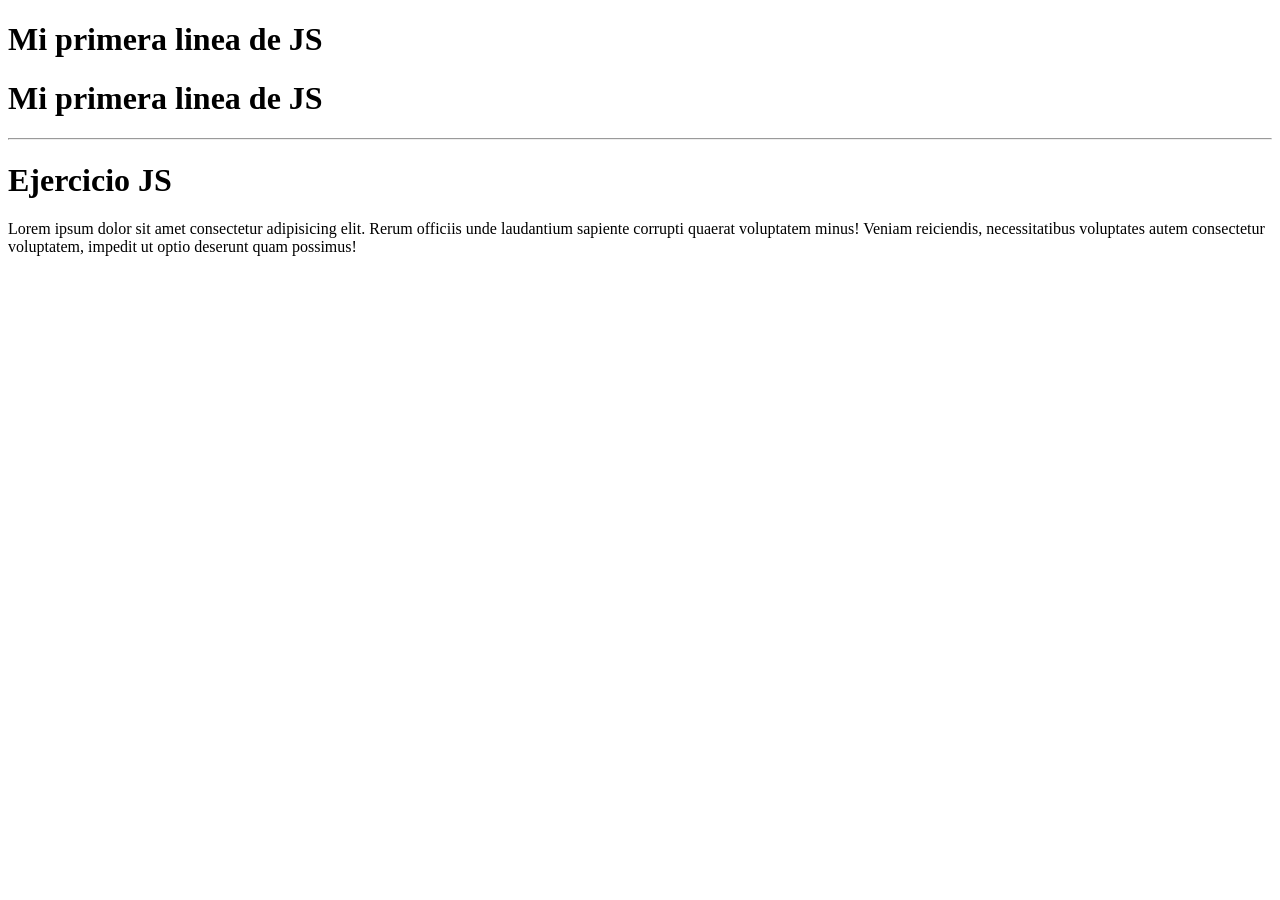
<file: javascript/index.html>
<!DOCTYPE html>
<html>
    <head>
        <meta charset="UTF-8">
        <meta name="viewport" content="width=device-width, initial-scale=1.0">
        <title>Ejercicio n1</title>
        <script>
            alert("Mi primera linea de JS"); /**Mensaje de alerta en pantalla**/
            document.write("<h1>Mi primera linea de JS</h1>"); /**Sirve para escribir en la página**/
            console.log("Usuario conectado");
        </script>
        <script src="js/script.js"></script><!--Llamar a archivo js desde html-->
    </head>
        <h1>Ejercicio JS</h1>
        <p>Lorem ipsum dolor sit amet consectetur adipisicing elit. 
            Rerum officiis unde laudantium sapiente
            corrupti quaerat voluptatem minus! Veniam reiciendis, 
            necessitatibus voluptates autem consectetur voluptatem, 
            impedit ut optio deserunt quam possimus!
        </p>
    <body>

    </body>
</html>
</file>
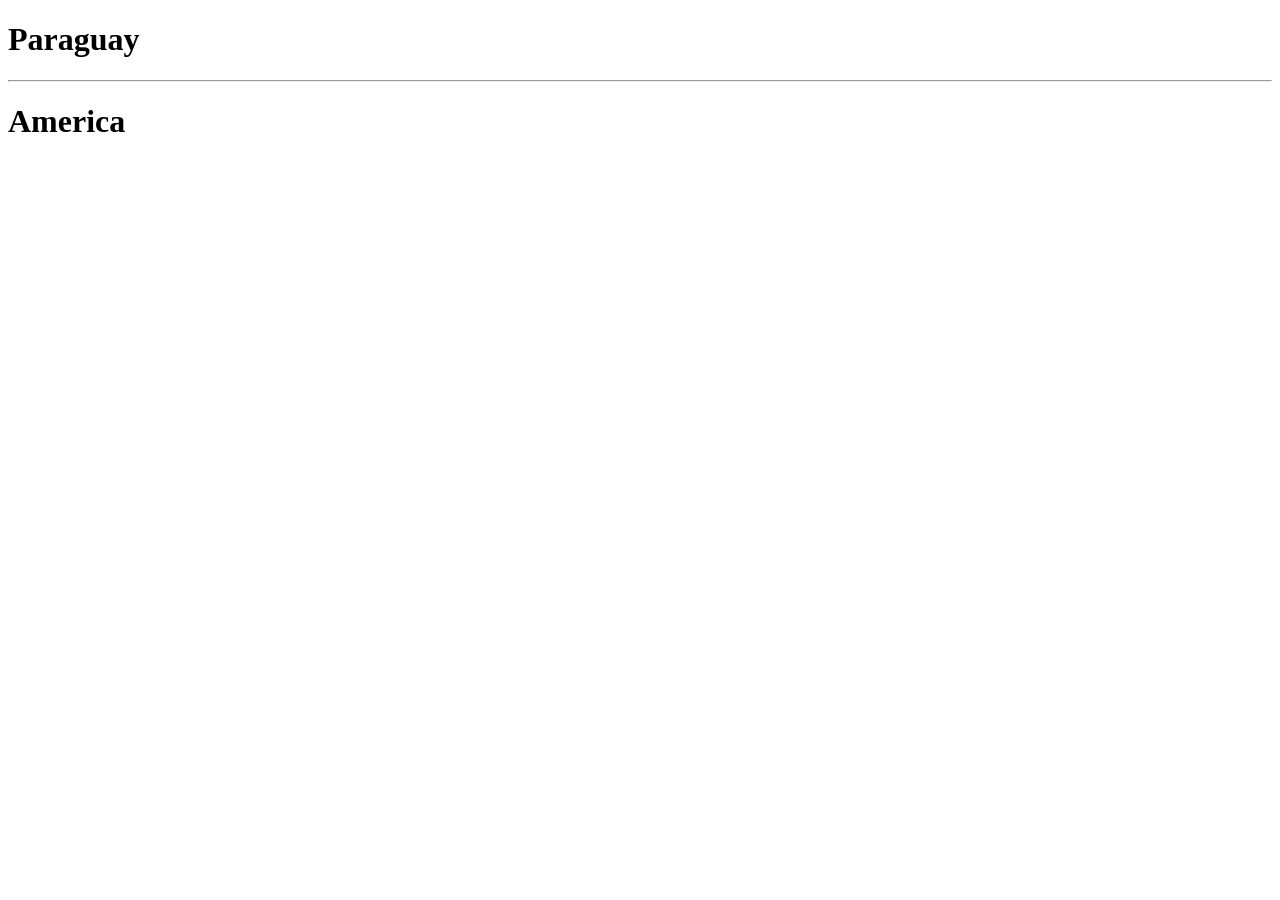
<file: javascript/variables/index.html>
<!DOCTYPE html>
<html lang="en">
    <head>
        <meta charset="UTF-8">
        <meta name="viewport" content="width=device-width, initial-scale=1.0">
        <title>Document</title>
        <script src="js/variables.js"></script>
    </head>

</html>
</file>
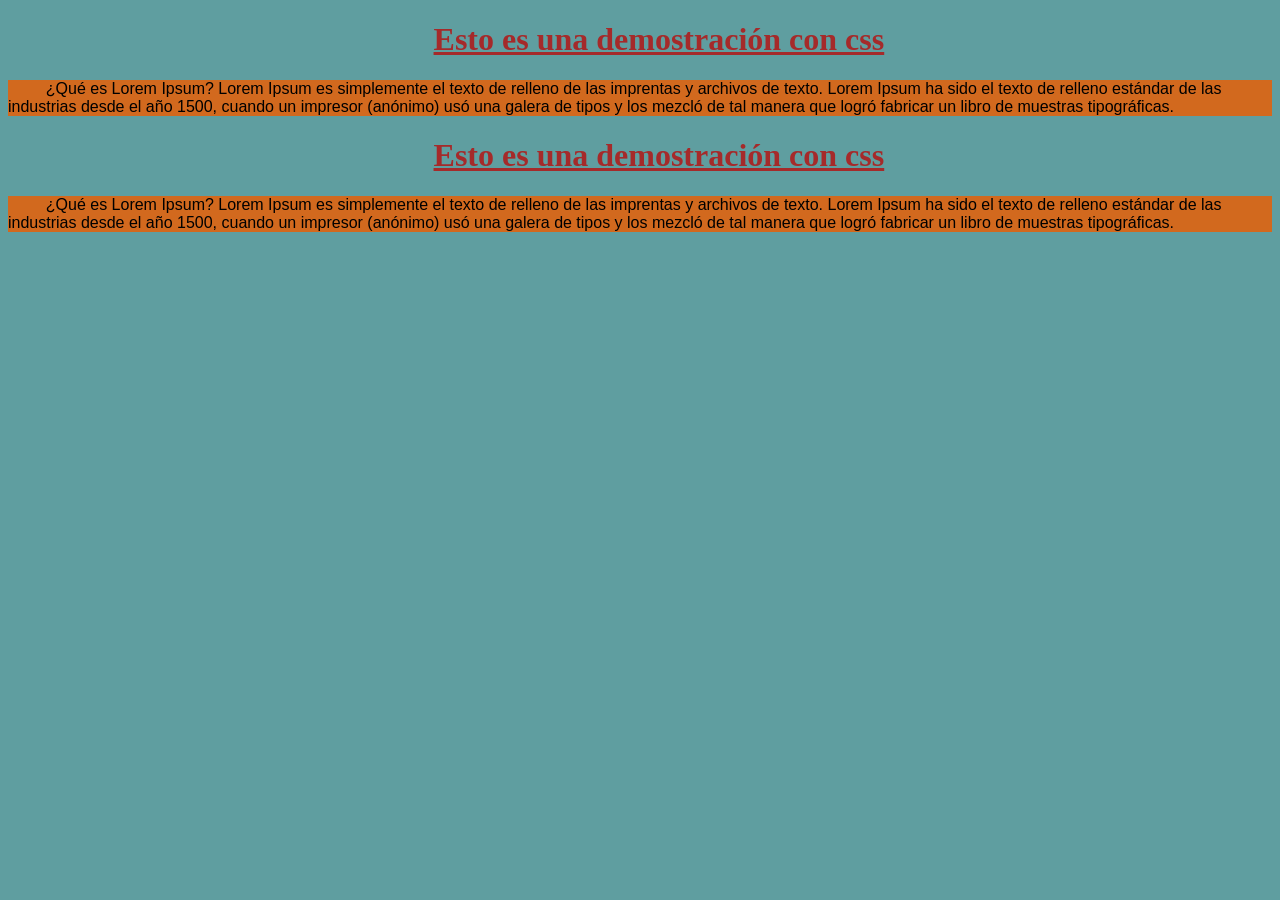
<file: css/0.html>
<!DOCTYPE html>
<html>
    <head>
        <meta charset="UTF-8"> 
        <title>Mi primer archivo con css</title>
        <style>
            body{
                background-color: cadetblue;
                color: brown;
                text-indent: 1cm;
            }
            h1{
                text-decoration: underline;
                text-align: center;
            }
            p{
                font-family: 'Franklin Gothic Medium', 'Arial Narrow', Arial, sans-serif;
                color: black;
                background-color: chocolate;
            }
        </style>
    </head>
    <body>
        <h1>Esto es una demostración con css </h1>
        <p>
            ¿Qué es Lorem Ipsum?
        Lorem Ipsum es simplemente el texto de relleno de las imprentas y archivos de texto. 
        Lorem Ipsum ha sido el texto de relleno estándar de las industrias desde el año 1500, 
        cuando un impresor (anónimo) usó una galera de tipos y los mezcló de tal manera 
        que logró fabricar un libro de muestras tipográficas.        
        </p>
        <h1>Esto es una demostración con css </h1>
        <p>
            ¿Qué es Lorem Ipsum?
        Lorem Ipsum es simplemente el texto de relleno de las imprentas y archivos de texto. 
        Lorem Ipsum ha sido el texto de relleno estándar de las industrias desde el año 1500, 
        cuando un impresor (anónimo) usó una galera de tipos y los mezcló de tal manera 
        que logró fabricar un libro de muestras tipográficas.        
        </p>
    </body>
</html>
</file>
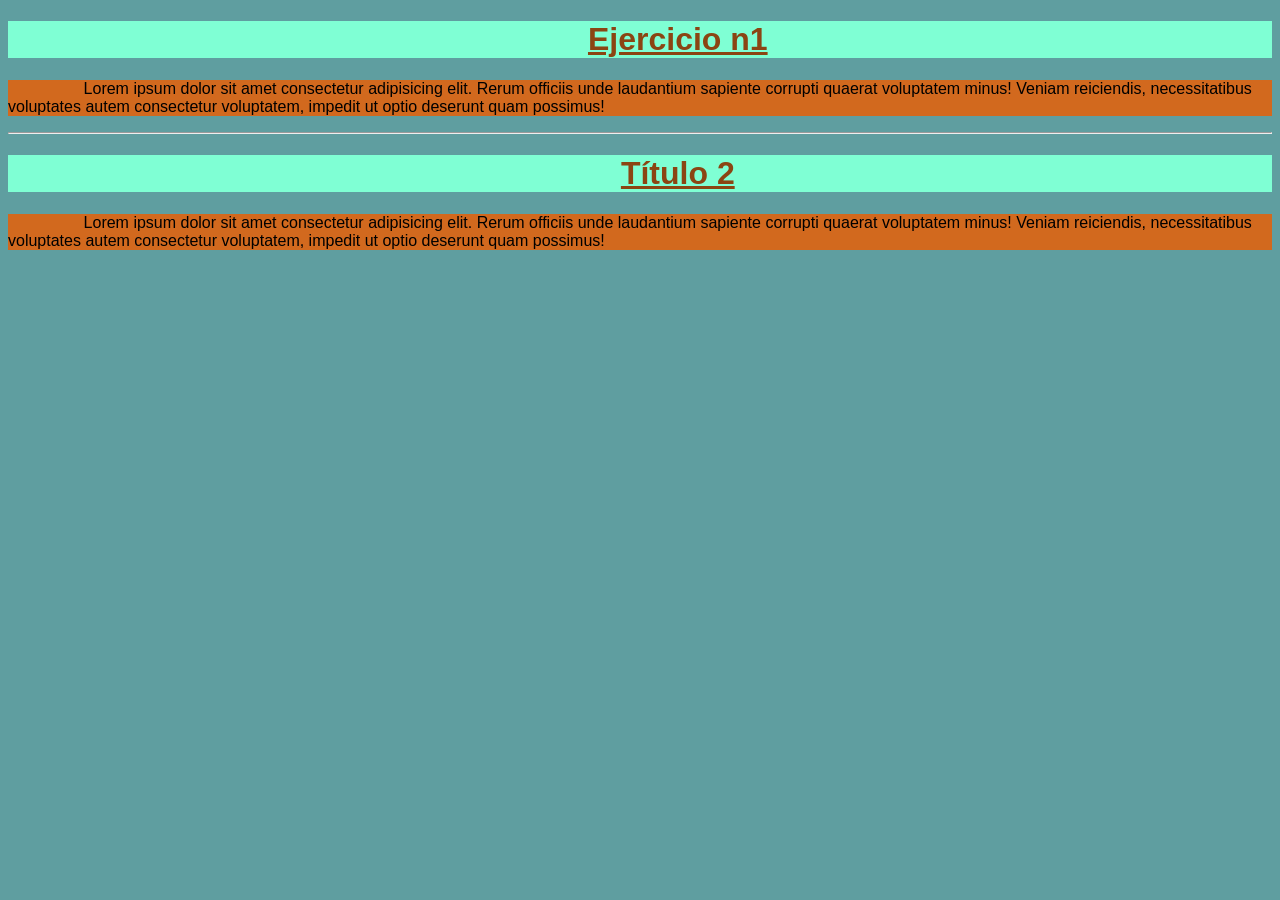
<file: css/1.html>
<!DOCTYPE html>
<html>
    <head>
        <meta charset="UTF-8">
        <meta name="viewport" content="width=device-width, initial-scale=1.0">
        <title>Ejercicio n1</title>
        <link rel="stylesheet" href="css/1.css">
        <style>
            body{
                background-color: cadetblue;
                color: brown;
                text-indent: 2cm;

            }
            h1{
                text-decoration: underline;
                text-align: center;
            }
            p{
                font-family: 'Franklin Gothic Medium', 'Arial Narrow', Arial, sans-serif;
                color: black;
                background-color: chocolate;
            }
        </style>
    </head>
        <h1>Ejercicio n1</h1>
        <p>Lorem ipsum dolor sit amet consectetur adipisicing elit. 
            Rerum officiis unde laudantium sapiente
            corrupti quaerat voluptatem minus! Veniam reiciendis, 
            necessitatibus voluptates autem consectetur voluptatem, 
            impedit ut optio deserunt quam possimus!
        </p>
        <hr>
        <h1>Título 2</h1>
        <p>Lorem ipsum dolor sit amet consectetur adipisicing elit. 
            Rerum officiis unde laudantium sapiente
            corrupti quaerat voluptatem minus! Veniam reiciendis, 
            necessitatibus voluptates autem consectetur voluptatem, 
            impedit ut optio deserunt quam possimus!
        </p>
    <body>

    </body>
</html>
</file>
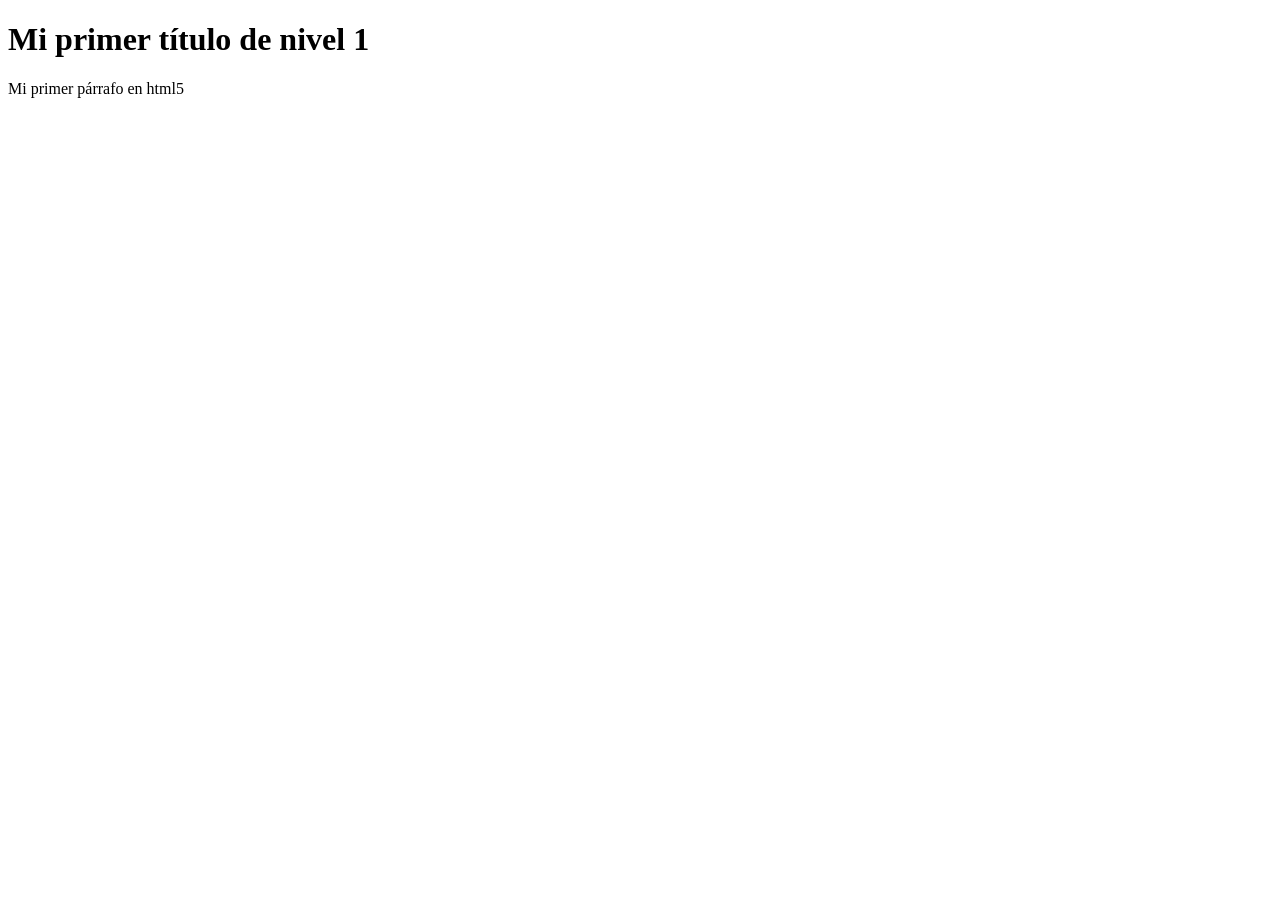
<file: html/0.html>
<!DOCTYPE html>
<html>
    <head>
        <meta charset="UTF-8">
        <title>Mi primera página en html </title>
    </head>
    <body>
        <h1>Mi primer título de nivel 1</h1>
        <p>Mi primer párrafo en html5</p>
    </body>
</html>
</file>
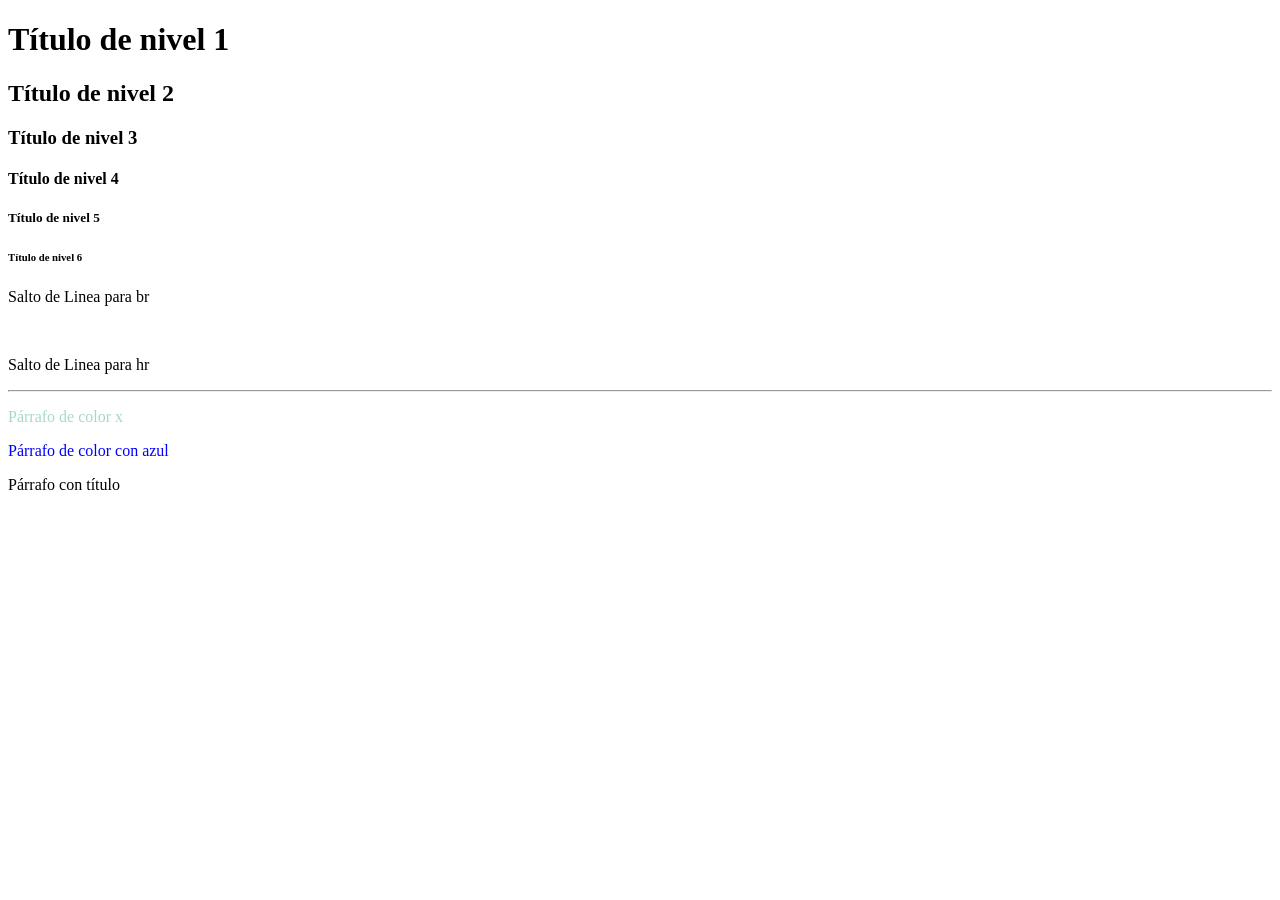
<file: html/1.html>
<!DOCTYPE html>
<html>
    <head>
        <meta charset="UTF-8">
        <title>Mi primera página en html </title>
    </head>
    <body>
        <h1>Título de nivel 1</h1>
        <h2>Título de nivel 2</h2>
        <h3>Título de nivel 3</h3>
        <h4>Título de nivel 4</h4>
        <h5>Título de nivel 5</h5>
        <h6>Título de nivel 6</h6>

        <!-- Salto de línea para probar br-->
        <p>Salto de Linea para br</p>
        <br>

        <!-- Salto de línea para probar hr-->
        <p>Salto de Linea para hr</p>
        <hr> 


        <!--Párrafos con estilos de colores en Hexadecimales-->
        <p style="color: #A6D9CA;"> Párrafo de color x</p>
        <!--Párrafos con estilos de colores en Palabras-->
        <p style="color:blue"> Párrafo de color con azul</p>

        <!--Párrafos con título-->
        <p title="Mostrar un título al pasar el cursor del mouse sobre el"> Párrafo con título</p>
    </body>
</html>
</file>
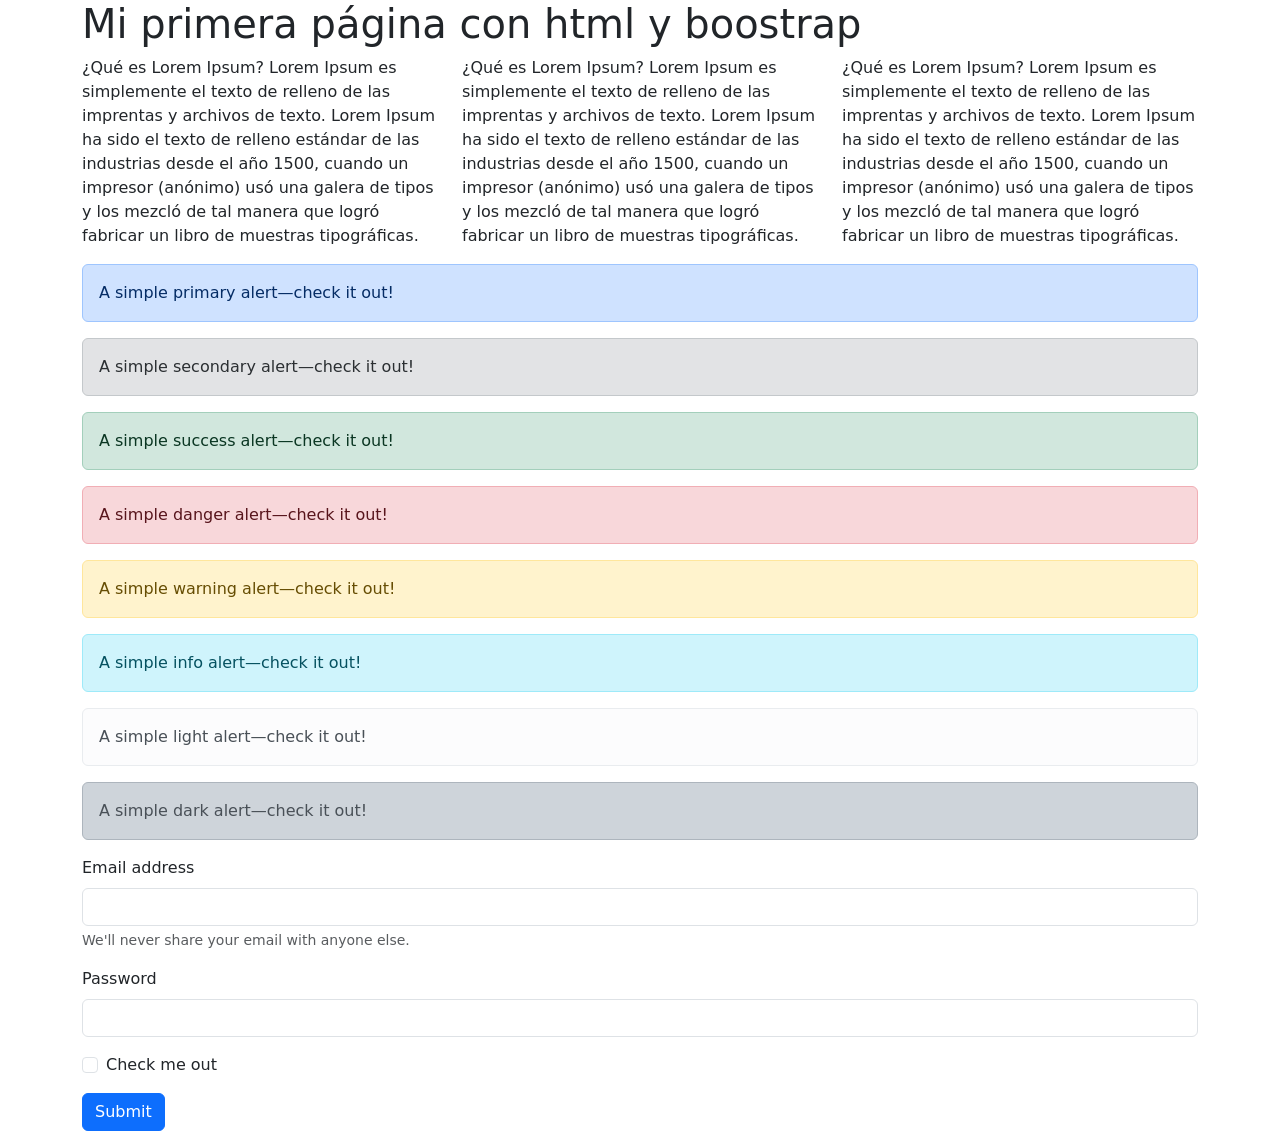
<file: html/10.html>
<!DOCTYPE html>
<html>
    <head>
        <meta name="viewport" content="width=device-width, initial-cale=1.0">
        <meta charset="UTF-8">
        <link href="https://cdn.jsdelivr.net/npm/bootstrap@5.3.3/dist/css/bootstrap.min.css" rel="stylesheet" integrity="sha384-QWTKZyjpPEjISv5WaRU9OFeRpok6YctnYmDr5pNlyT2bRjXh0JMhjY6hW+ALEwIH" crossorigin="anonymous">
        <script src="https://cdn.jsdelivr.net/npm/bootstrap@5.3.3/dist/js/bootstrap.bundle.min.js" integrity="sha384-YvpcrYf0tY3lHB60NNkmXc5s9fDVZLESaAA55NDzOxhy9GkcIdslK1eN7N6jIeHz" crossorigin="anonymous"></script>
        <script src="https://cdn.jsdelivr.net/npm/@popperjs/core@2.11.8/dist/umd/popper.min.js" integrity="sha384-I7E8VVD/ismYTF4hNIPjVp/Zjvgyol6VFvRkX/vR+Vc4jQkC+hVqc2pM8ODewa9r" crossorigin="anonymous"></script>
        <script src="https://cdn.jsdelivr.net/npm/bootstrap@5.3.3/dist/js/bootstrap.min.js" integrity="sha384-0pUGZvbkm6XF6gxjEnlmuGrJXVbNuzT9qBBavbLwCsOGabYfZo0T0to5eqruptLy" crossorigin="anonymous"></script>
        <title>Integrar Boostrap en proyecto HTML </title>
    </head>
    <body>
        <div class="container">
            <div class="jumbotron">
                <h1>Mi primera página con html y boostrap</h1>
            </div>
            <div class="row">
                <div class="col-sm-4"> 
                    <p>
                        ¿Qué es Lorem Ipsum?
                        Lorem Ipsum es simplemente el texto de relleno de las imprentas y archivos de texto. 
                        Lorem Ipsum ha sido el texto de relleno estándar de las industrias desde el año 1500, 
                        cuando un impresor (anónimo) usó una galera de tipos y los mezcló de tal manera 
                        que logró fabricar un libro de muestras tipográficas. 
                    </p>    
            </div>
                <div class="col-sm-4"> 
                    <p>
                        ¿Qué es Lorem Ipsum?
                        Lorem Ipsum es simplemente el texto de relleno de las imprentas y archivos de texto. 
                        Lorem Ipsum ha sido el texto de relleno estándar de las industrias desde el año 1500, 
                        cuando un impresor (anónimo) usó una galera de tipos y los mezcló de tal manera 
                        que logró fabricar un libro de muestras tipográficas. 
                    </p>
                </div>
                <div class="col-sm-4"> 
                    <p>
                        ¿Qué es Lorem Ipsum?
                        Lorem Ipsum es simplemente el texto de relleno de las imprentas y archivos de texto. 
                        Lorem Ipsum ha sido el texto de relleno estándar de las industrias desde el año 1500, 
                        cuando un impresor (anónimo) usó una galera de tipos y los mezcló de tal manera 
                        que logró fabricar un libro de muestras tipográficas. 
                    </p>
                </div>
            </div>
            <div class="alert alert-primary" role="alert">
                A simple primary alert—check it out!
              </div>
              <div class="alert alert-secondary" role="alert">
                A simple secondary alert—check it out!
              </div>
              <div class="alert alert-success" role="alert">
                A simple success alert—check it out!
              </div>
              <div class="alert alert-danger" role="alert">
                A simple danger alert—check it out!
              </div>
              <div class="alert alert-warning" role="alert">
                A simple warning alert—check it out!
              </div>
              <div class="alert alert-info" role="alert">
                A simple info alert—check it out!
              </div>
              <div class="alert alert-light" role="alert">
                A simple light alert—check it out!
              </div>
              <div class="alert alert-dark" role="alert">
                A simple dark alert—check it out!
              </div>
              <form>
                <div class="mb-3">
                  <label for="exampleInputEmail1" class="form-label">Email address</label>
                  <input type="email" class="form-control" id="exampleInputEmail1" aria-describedby="emailHelp">
                  <div id="emailHelp" class="form-text">We'll never share your email with anyone else.</div>
                </div>
                <div class="mb-3">
                  <label for="exampleInputPassword1" class="form-label">Password</label>
                  <input type="password" class="form-control" id="exampleInputPassword1">
                </div>
                <div class="mb-3 form-check">
                  <input type="checkbox" class="form-check-input" id="exampleCheck1">
                  <label class="form-check-label" for="exampleCheck1">Check me out</label>
                </div>
                <button type="submit" class="btn btn-primary">Submit</button>
              </form>
        </div>
    </body>
</html>
</file>
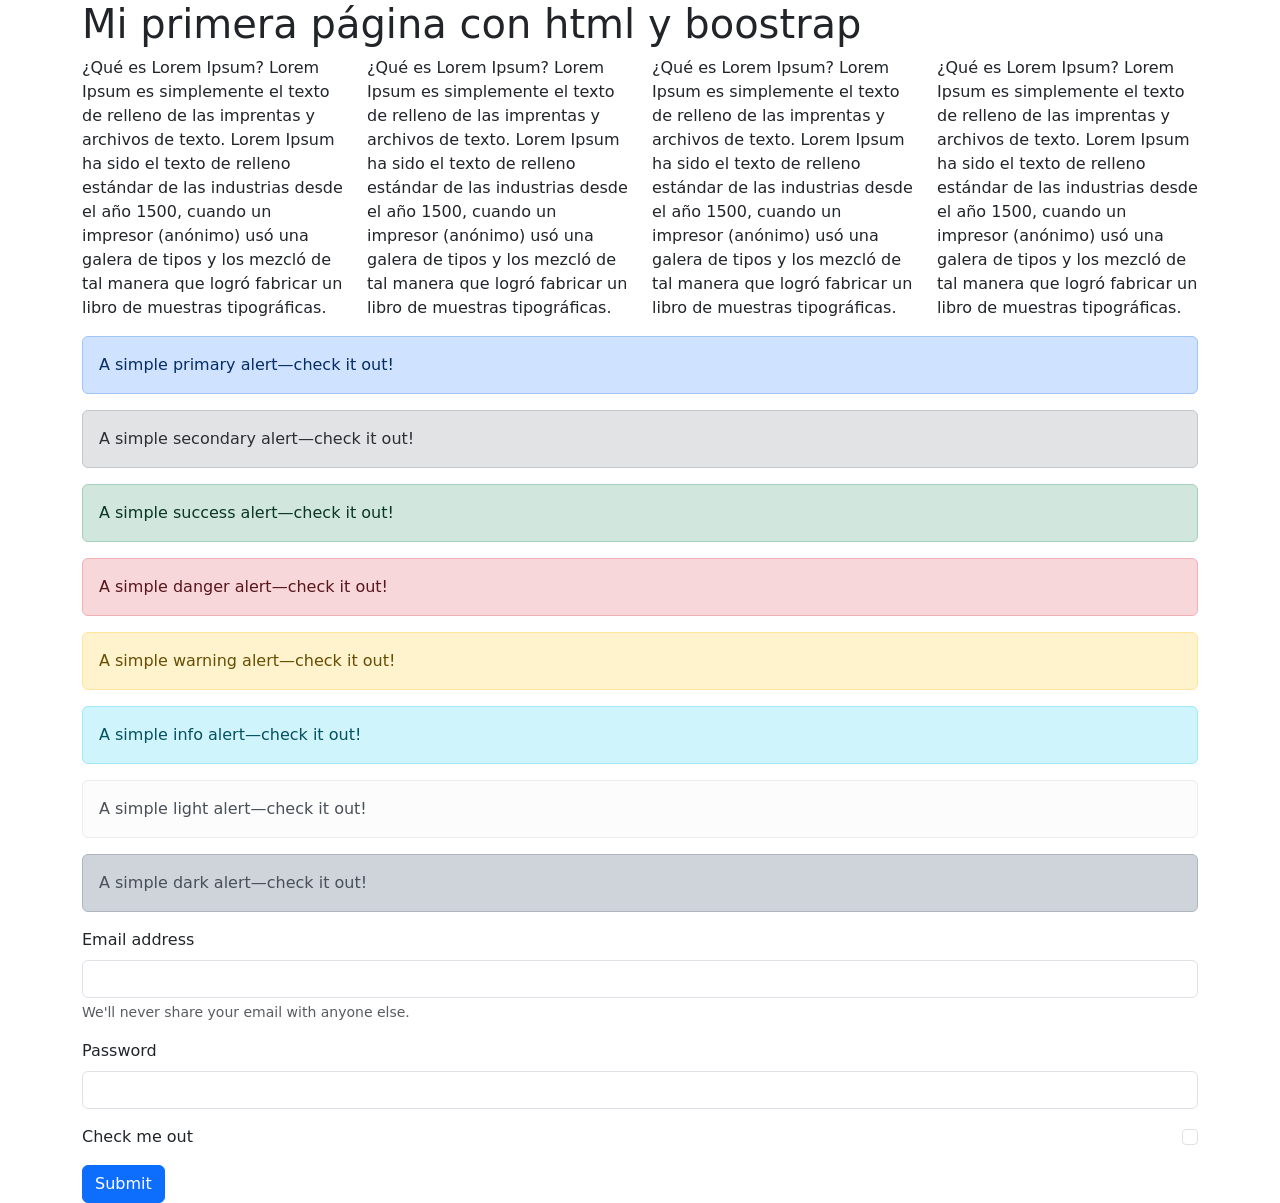
<file: html/11.html>
<!DOCTYPE html>
<html>
    <head>
        <meta name="viewport" content="width=device-width, initial-cale=1.0">
        <meta charset="UTF-8">
        <link rel="stylesheet" href="css/bootstrap.rtl.min.css">
        <script src="js/bootstrap.min.js"></script>
        <title>Integrar Boostrap en proyecto HTML </title>
    </head>
    <body>
        <div class="container">
            <div class="jumbotron">
                <h1>Mi primera página con html y boostrap</h1>
            </div>
            <div class="row">
                <div class="col-sm-3"> 
                    <p>
                        ¿Qué es Lorem Ipsum?
                        Lorem Ipsum es simplemente el texto de relleno de las imprentas y archivos de texto. 
                        Lorem Ipsum ha sido el texto de relleno estándar de las industrias desde el año 1500, 
                        cuando un impresor (anónimo) usó una galera de tipos y los mezcló de tal manera 
                        que logró fabricar un libro de muestras tipográficas. 
                    </p>    
            </div>
                <div class="col-sm-3"> 
                    <p>
                        ¿Qué es Lorem Ipsum?
                        Lorem Ipsum es simplemente el texto de relleno de las imprentas y archivos de texto. 
                        Lorem Ipsum ha sido el texto de relleno estándar de las industrias desde el año 1500, 
                        cuando un impresor (anónimo) usó una galera de tipos y los mezcló de tal manera 
                        que logró fabricar un libro de muestras tipográficas. 
                    </p>
                </div>
                <div class="col-sm-3"> 
                    <p>
                        ¿Qué es Lorem Ipsum?
                        Lorem Ipsum es simplemente el texto de relleno de las imprentas y archivos de texto. 
                        Lorem Ipsum ha sido el texto de relleno estándar de las industrias desde el año 1500, 
                        cuando un impresor (anónimo) usó una galera de tipos y los mezcló de tal manera 
                        que logró fabricar un libro de muestras tipográficas. 
                    </p>
                </div>
                <div class="col-sm-3"> 
                    <p>
                        ¿Qué es Lorem Ipsum?
                        Lorem Ipsum es simplemente el texto de relleno de las imprentas y archivos de texto. 
                        Lorem Ipsum ha sido el texto de relleno estándar de las industrias desde el año 1500, 
                        cuando un impresor (anónimo) usó una galera de tipos y los mezcló de tal manera 
                        que logró fabricar un libro de muestras tipográficas. 
                    </p>
                </div>
            </div>
            <div class="alert alert-primary" role="alert">
                A simple primary alert—check it out!
              </div>
              <div class="alert alert-secondary" role="alert">
                A simple secondary alert—check it out!
              </div>
              <div class="alert alert-success" role="alert">
                A simple success alert—check it out!
              </div>
              <div class="alert alert-danger" role="alert">
                A simple danger alert—check it out!
              </div>
              <div class="alert alert-warning" role="alert">
                A simple warning alert—check it out!
              </div>
              <div class="alert alert-info" role="alert">
                A simple info alert—check it out!
              </div>
              <div class="alert alert-light" role="alert">
                A simple light alert—check it out!
              </div>
              <div class="alert alert-dark" role="alert">
                A simple dark alert—check it out!
              </div>
              <form>
                <div class="mb-3">
                  <label for="exampleInputEmail1" class="form-label">Email address</label>
                  <input type="email" class="form-control" id="exampleInputEmail1" aria-describedby="emailHelp">
                  <div id="emailHelp" class="form-text">We'll never share your email with anyone else.</div>
                </div>
                <div class="mb-3">
                  <label for="exampleInputPassword1" class="form-label">Password</label>
                  <input type="password" class="form-control" id="exampleInputPassword1">
                </div>
                <div class="mb-3 form-check">
                  <input type="checkbox" class="form-check-input" id="exampleCheck1">
                  <label class="form-check-label" for="exampleCheck1">Check me out</label>
                </div>
                <button type="submit" class="btn btn-primary">Submit</button>
              </form>
        </div>
    </body>
</html>
</file>
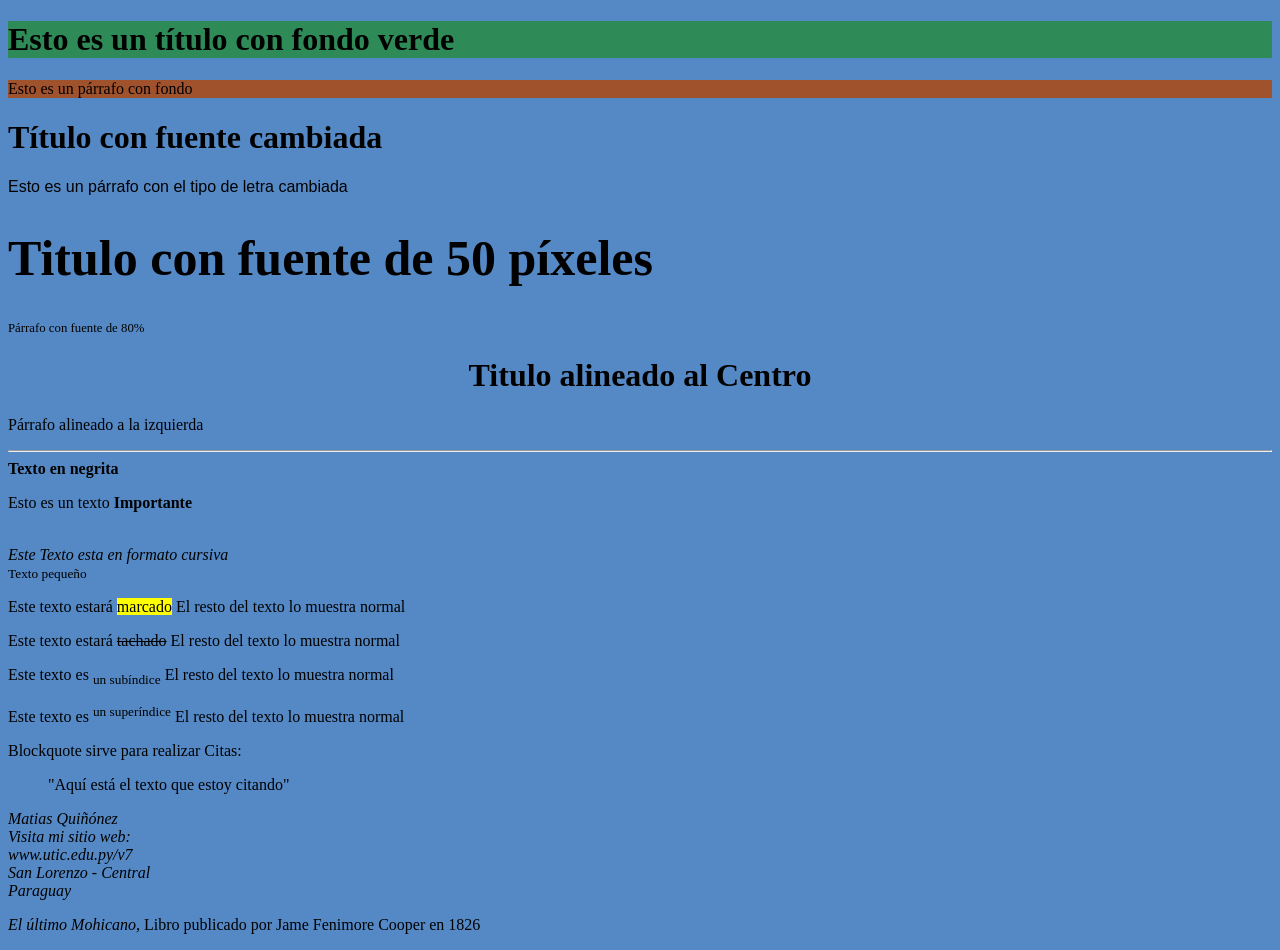
<file: html/2.html>
<!DOCTYPE html>
<html>
    <head>
        <meta charset="UTF-8">
        <title>Ejercicio 2</title>
    </head>
    <!--Agregar estilo al body (poner color de fondo al cuerpo del programa)-->
    <body style="background-color: rgb(85, 137, 197);">
    
        <!--Style: Colores y otras cosas en títulos y párrafos-->
        <h1 style="background-color: seagreen;">Esto es un título con fondo verde</h1> 
        <p style="background-color: sienna;">Esto es un párrafo con fondo </p>

        <!--Style: Cambiar tipo de fuente-->
        <h1 style="font-family:cursive">Título con fuente cambiada</h1>
        <p style="font-family: Impact, Haettenschweiler, 'Arial Narrow Bold', sans-serif;">
            Esto es un párrafo con el tipo de letra cambiada
        </p>

        <!--Style: Cambiar tamaño de fuente fuente-->
        <h1 style="font-size: 50px;">Titulo con fuente de 50 píxeles</h1>
        <p style="font-size: 80%;">Párrafo con fuente de 80%</p>

        <!--Style: Centrar-->
        <h1 style="text-align: center;">Titulo alineado al Centro</h1>
        <p style="text-align: left;">Párrafo alineado a la izquierda</p>

        <hr>
        <!--Formatos de textos en HTML-->
        <b>Texto en negrita</b><!--Negrita-->
        <p>Esto es un texto <strong>Importante</strong></p><!--Negrita con párrafo-->
        <br>
        <i>Este Texto esta en formato cursiva</i><!--Texto en cursiva-->
        <br>
        <small>Texto pequeño</small><!--Texto pequeño-->
        <p>Este texto estará <mark>marcado</mark> El resto del texto lo muestra normal</p><!--Texto marcado-->
        <p>Este texto estará <del>tachado</del> El resto del texto lo muestra normal</p><!--Texto tachado-->
        <p>Este texto es <sub>un subíndice</sub> El resto del texto lo muestra normal</p><!--Texto de subíndice-->
        <p>Este texto es <sup>un superíndice</sup> El resto del texto lo muestra normal</p><!--Texto de superíndice-->

        <!--Realizar Citas-->
        <p>Blockquote sirve para realizar Citas:</p>
        <blockquote cite=http://www.utic.edu.py/v7>
            "Aquí está el texto que estoy citando"
        </blockquote>

        <!--Etiqueta de direcciones-->
        <address>
            Matias Quiñónez <br>
            Visita mi sitio web: <br>
            www.utic.edu.py/v7 <br>
            San Lorenzo - Central <br>
            Paraguay
        </address>

        <!--Citar-->
        <p><cite>El último Mohicano,</cite> Libro publicado por Jame Fenimore Cooper en 1826</p>
    </body>
</html>
</file>
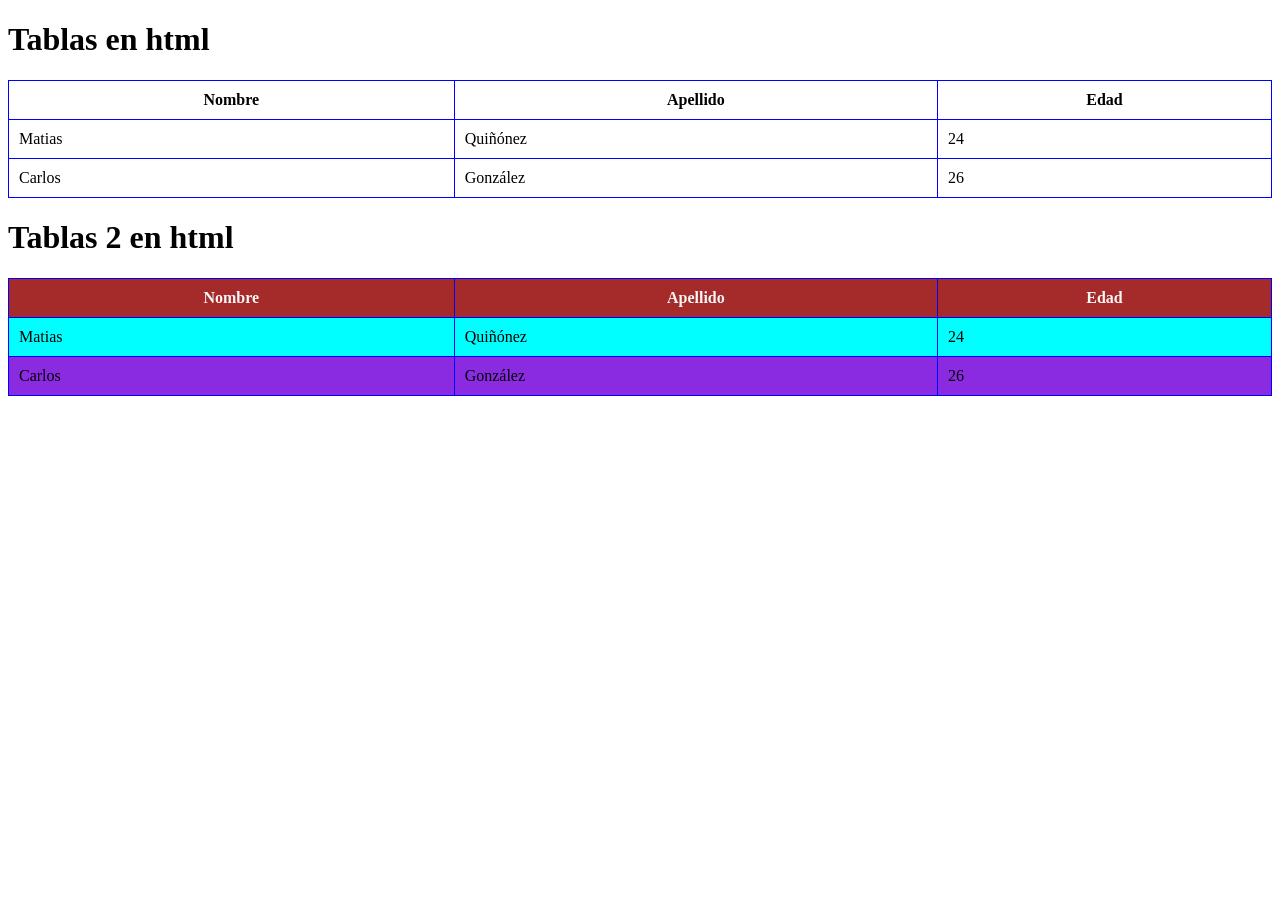
<file: html/4.html>
<!DOCTYPE html>
<html>
    <head>
        <meta charset="UTF-8">
        <title>Tablas en html</title>
        <style>
            table, th, td {
                border: 1px solid blue ;
                border-collapse: collapse;
                padding: 10px;
            }
        </style>
        <style>
            #t2{
                width: 100%;
                background-color: bisque; 
            }
            #t2 tr:nth-child(even){
                background-color: aqua;
            }

            #t2 tr:nth-child(odd){
                background-color:blueviolet;
            }

            #t2 th{
                color: whitesmoke;
                background-color: brown;
            }
        </style>
    </head>
    <body>
        <h1>Tablas en html</h1>
        <table style="width: 100%;">
            <tr>
                <th>Nombre</th>
                <th>Apellido</th>
                <th>Edad</th>
            </tr>

            <tr>
                <td>Matias</td>
                <td>Quiñónez</td>
                <td>24</td>
            </tr>

            <tr>
                <td>Carlos</td>
                <td>González</td>
                <td>26</td>
            </tr>
        </table>

        <h1>Tablas 2 en html</h1>
        <table id="t2">
            <tr> 
                <th>Nombre</th>
                <th>Apellido</th>
                <th>Edad</th>
            </tr>

            <tr>
                <td>Matias</td>
                <td>Quiñónez</td>
                <td>24</td>
            </tr>

            <tr>
                <td>Carlos</td>
                <td>González</td>
                <td>26</td>
            </tr>
        </table>    
    </body>
</html>
</file>
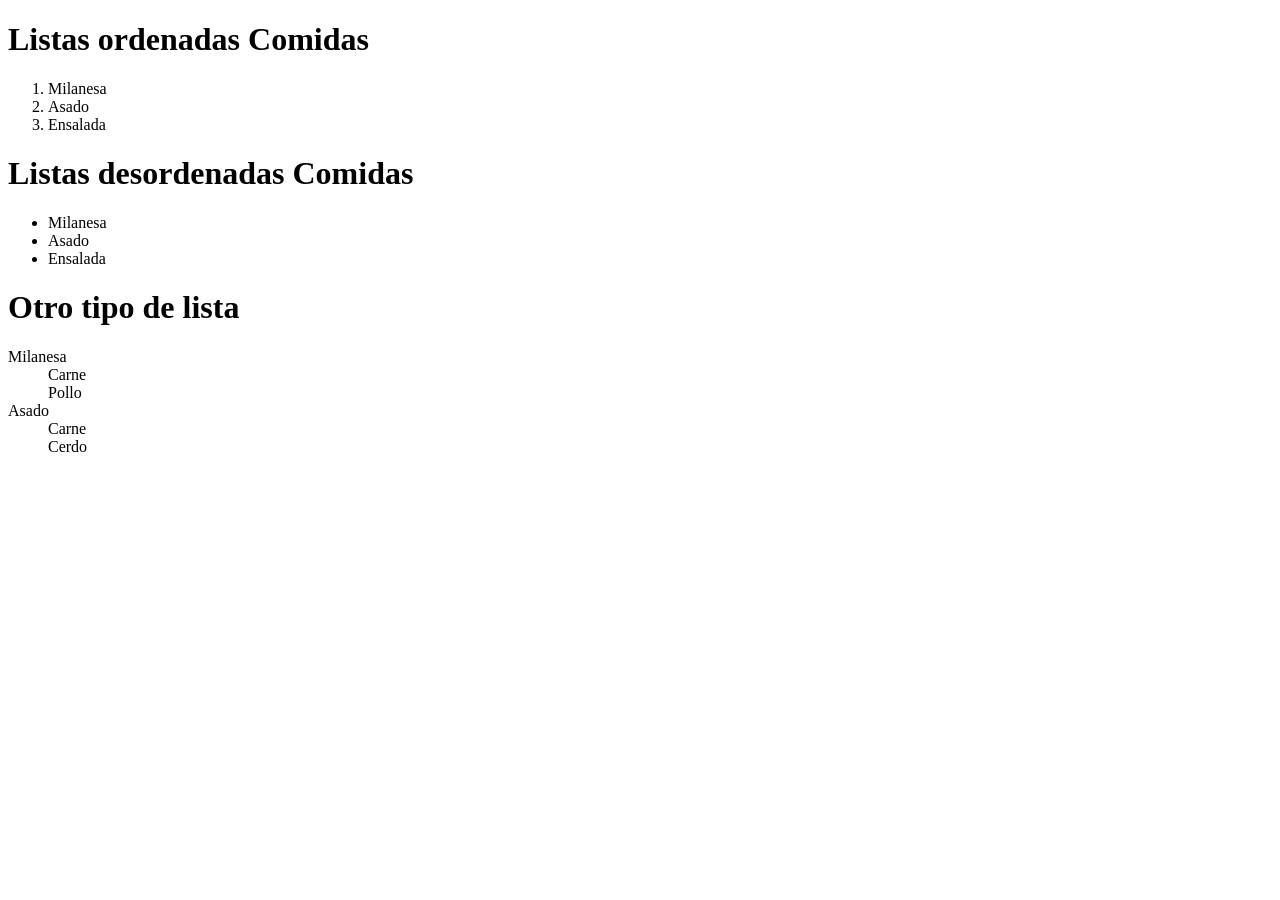
<file: html/5.html>
<!DOCTYPE html>
<html>
    <head>
        <meta charset="UTF-8">
        <title>Listas en html</title>
    </head>
    <body>
        <h1>Listas ordenadas Comidas</h1>
        <ol>
            <li>Milanesa</li>
            <li>Asado</li>
            <li>Ensalada</li>
        </ol>

        <h1>Listas desordenadas Comidas</h1>
        <ul>
            <li>Milanesa</li>
            <li>Asado</li>
            <li>Ensalada</li>
        </ul>

        <h1>Otro tipo de lista</h1>
        <dl>
            <dt>Milanesa</dt>
            <dd>Carne</dd>
            <dd>Pollo</dd>
            <dt>Asado</dt>
            <dd>Carne</dd>
            <dd>Cerdo</dd>
        </dl>
    </body>
</html>
</file>
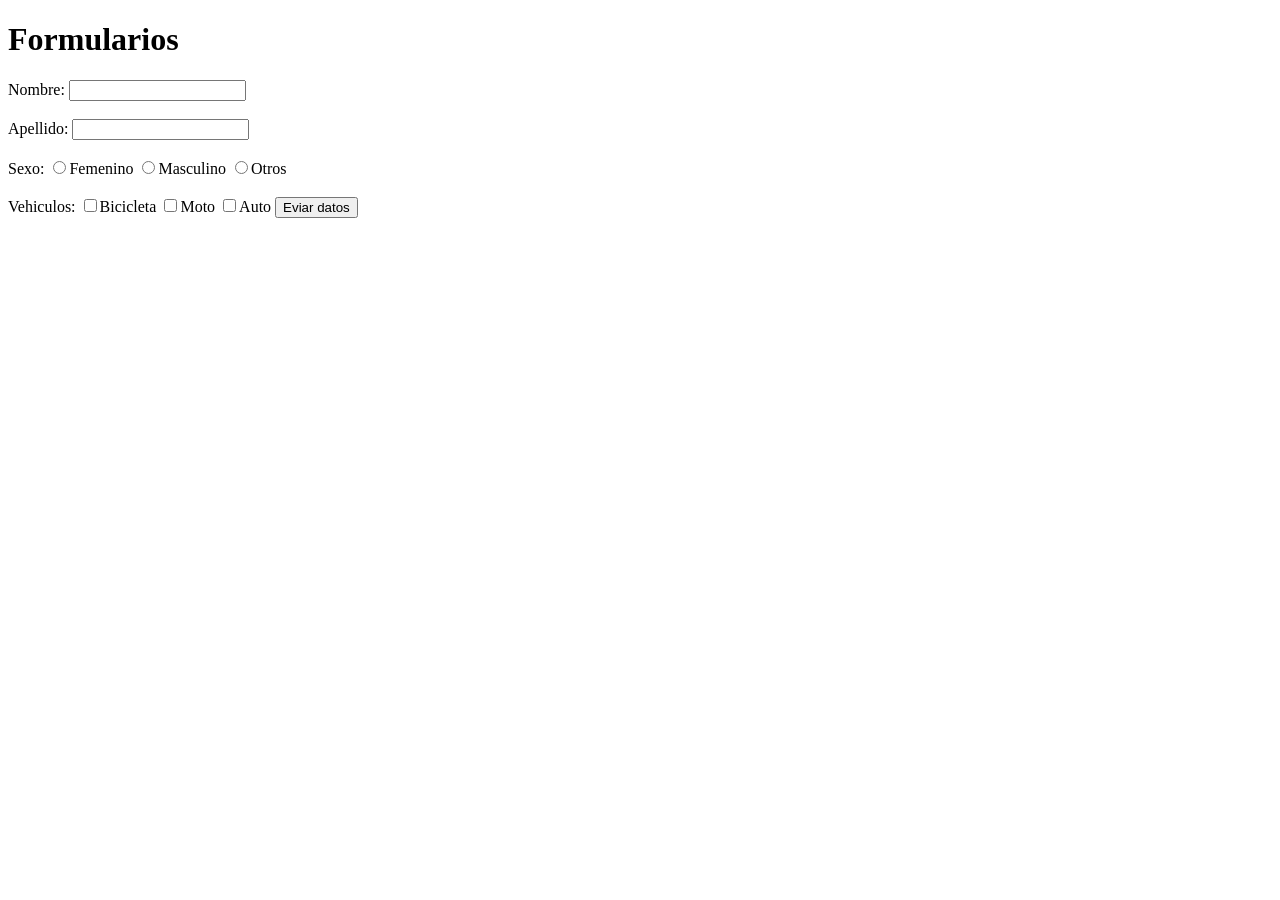
<file: html/6.html>
<!DOCTYPE html>
    <html>
        <head>
        <meta charset="UTF-8">
        <title>Formularios en html</title>
    </head>
    <body>
        <h1>Formularios </h1>
        <form action="accion.php" method="POST"> <label for="nombre">Nombre: </label>
        <input type="text" id="nombre" name="nombre"><br><br>
        <label for="apellido">Apellido: </label>
        <input type="text" id="apellido" name="apellido"><br><br>
        <label for="Sexo">Sexo: </label>
        <input type="radio" id="femenino" name="a" value="femenino">Femenino 
        <input type="radio" id="masculino" name="a" value="masculino">Masculino
        <input type="radio" id="otros" name="a" value="otros">Otros<br><br>
        <label>Vehiculos: </label>
        <input type="checkbox" id="vehiculo1" name="bicicleta" value="bicicleta">Bicicleta 
        <input type="checkbox" id="vehiculo2" name="moto" value="moto">Moto 
        <input type="checkbox" id="vehiculo3" name="auto" value="auto">Auto 
        <input type="submit" value="Eviar datos">
        </form>
    </body>
</html>
</file>
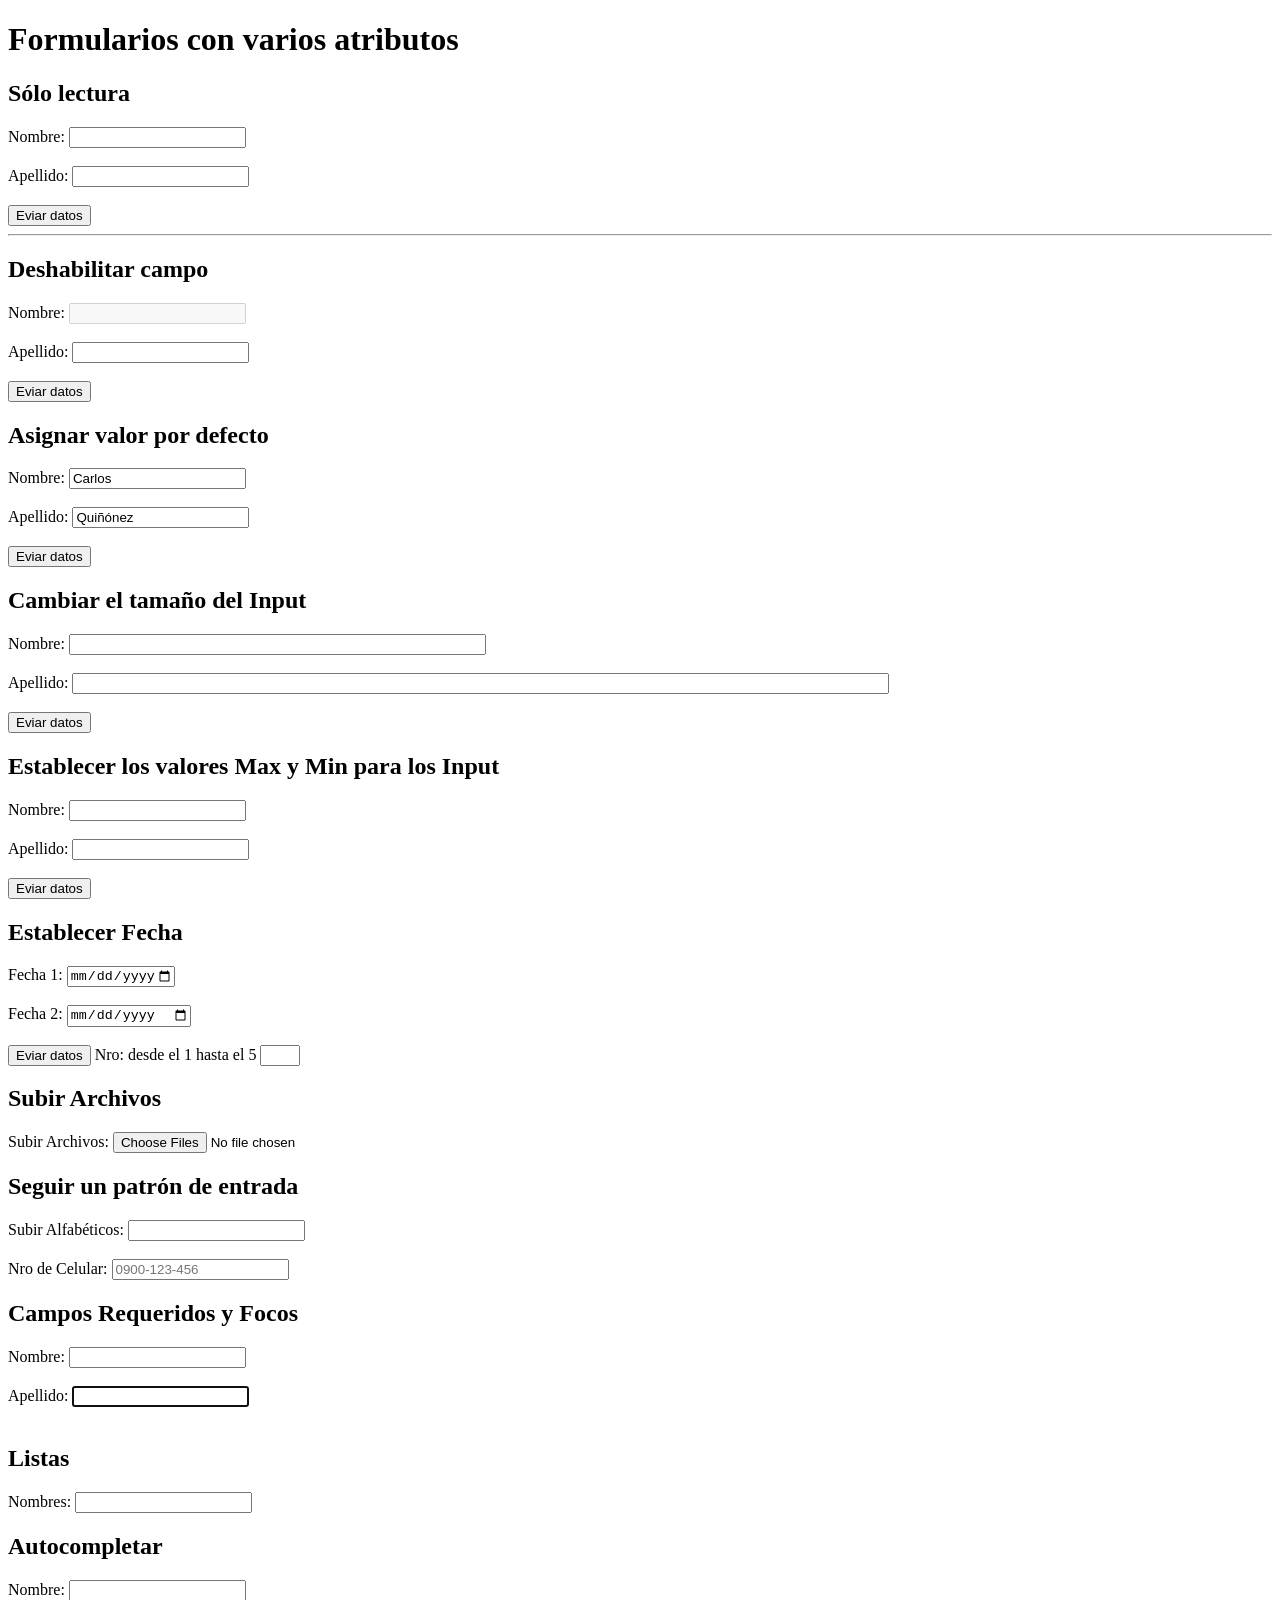
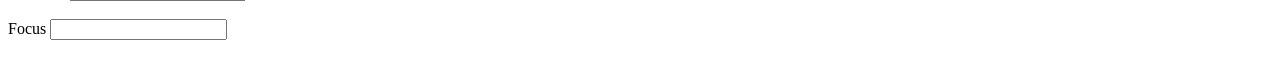
<file: html/7.html>
<!DOCTYPE html>
<html>
    <head>
        <meta charset="UTF-8">
        <title>Formularios en html con varios atributos</title>
    </head>
    <body>
        <h1>Formularios con varios atributos</h1> <h2>Sólo lectura</h2>
        <form>
        <label for="nombre">Nombre: </label>
        <input type="text" id="nombre" name="nombre" readonly><br><br>
        <label for="apellido">Apellido: </label>
        <input type="text" id="apellido" name="apellido"><br><br>
        <input type="submit" value="Eviar datos">
        </form>
        <hr>

        <h2>Deshabilitar campo</h2>
        <form>

            <label for="nombre">Nombre: </label>
            <input type="text" id="nombre" name="nombre" disabled><br><br>
            <label for="apellido">Apellido: </label>
            <input type="text" id="apellido" name="apellido"><br><br>
            <input type="submit" value="Eviar datos">
        </form>


        <h2>Asignar valor por defecto</h2>
        <form>
            <label for="nombre">Nombre: </label>
            <input type="text" id="nombre" name="nombre" value="Carlos"><br><br>
            <label for="apellido">Apellido: </label>
            <input type="text" id="apellido" name="apellido" value="Quiñónez"> <br><br>
            <input type="submit" value="Eviar datos">
        </form>


        <h2>Cambiar el tamaño del Input</h2>
        <form>
            <label for="nombre">Nombre: </label>
            <input type="text" id="nombre" name="nombre" size="50"><br><br>
            <label for="apellido">Apellido: </label>
            <input type="text" id="apellido" name="apellido" size="100"> <br><br>
            <input type="submit" value="Eviar datos">
        </form>
        
        <h2>Establecer los valores Max y Min para los Input</h2>
        <form>
            <label for="nombre">Nombre: </label>
            <input type="text" id="nombre" name="nombre" minlength="5" maxlength="10"><br><br>
            <label for="apellido">Apellido: </label>
            <input type="text" id="apellido" name="apellido" maxlength="5"> <br><br>
            <input type="submit" value="Eviar datos">
        </form>
        
        <h2>Establecer Fecha</h2>
        <form>
            <label for="fecha1">Fecha 1: </label>
            <input type="date" id="datemax" name="datemax" max="1990-01-01"><br><br>
            <label for="fecha2">Fecha 2: </label>
            <input type="date" id="datemin" name="datemin" min="2000-01-01"><br><br>
            <input type="submit" value="Eviar datos">
            <label type="numero"> Nro: desde el 1 hasta el 5</label>
            <input type="number" id="nro" name="nro" min="1" max="5">
        </form>
        
        <h2>Subir Archivos</h2>
        <form>
            <label for="archivo">Subir Archivos: </label>
            <input type="file" id="archivo" name="archivo" multiple>
        </form>
        
        <h2>Seguir un patrón de entrada</h2>
        <form>
            <label for="archivo">Subir Alfabéticos: </label>
            <input type="text" id="siglas" name="siglas" pattern="[a-z; A-Z]{3}" title="Ingrese solamente 3 letras"><br><br>
            <label for="telefono">Nro de Celular: </label>
            <input type="tel" id="telefono" name="telefono" pattern="[0-9]{4}-[0-9]{3}[0-9]{3}" placeholder="0900-123-456">
        </form>

        <h2>Campos Requeridos y Focos</h2>
        <form>
            <label for="nombre">Nombre: </label>
            <input type="text" id="nombre" required><br><br>
            <label for="apellido">Apellido: </label>
            <input type="text" name="apellido" autofocus><br><br>
        </form>
        
        <h2>Listas</h2>
        <form>
            <label for="nombre">Nombres: </label>
            <input list="navegadores">
            <datalist id="navegadores">
                <option value="Mozilla Firefox">
                <option value="Chrome">
                <option value="Microsoft Edge">
                <option value="Brave">
            </datalist>
        </form>
        
        <h2>Autocompletar</h2>
        <form>
            <label for="nombre">Nombre: </label>
            <input type="text" name="nombre" autocomplete="off"><br><br>
            <label for="apellido">Focus </label>
            <input type="text" name="apellido" autocomplete="on"><br><br>
        </form>
    </body>
</html>
</file>
<file: css/css/1.css>
/*Ejercicio 1, llamar a estilos css desde un archivo*/
h1{
    text-decoration: underline; /*Subrayado*/
    text-align: center; /*Sirve para centrar el texto*/
    font-family: 'Segoe UI', Tahoma, Geneva, Verdana, sans-serif; /*Fuente de Letra*/
    color: saddlebrown; /*Color de letra*/
    background-color: aquamarine; /*Fondo de página*/
}
</file>
